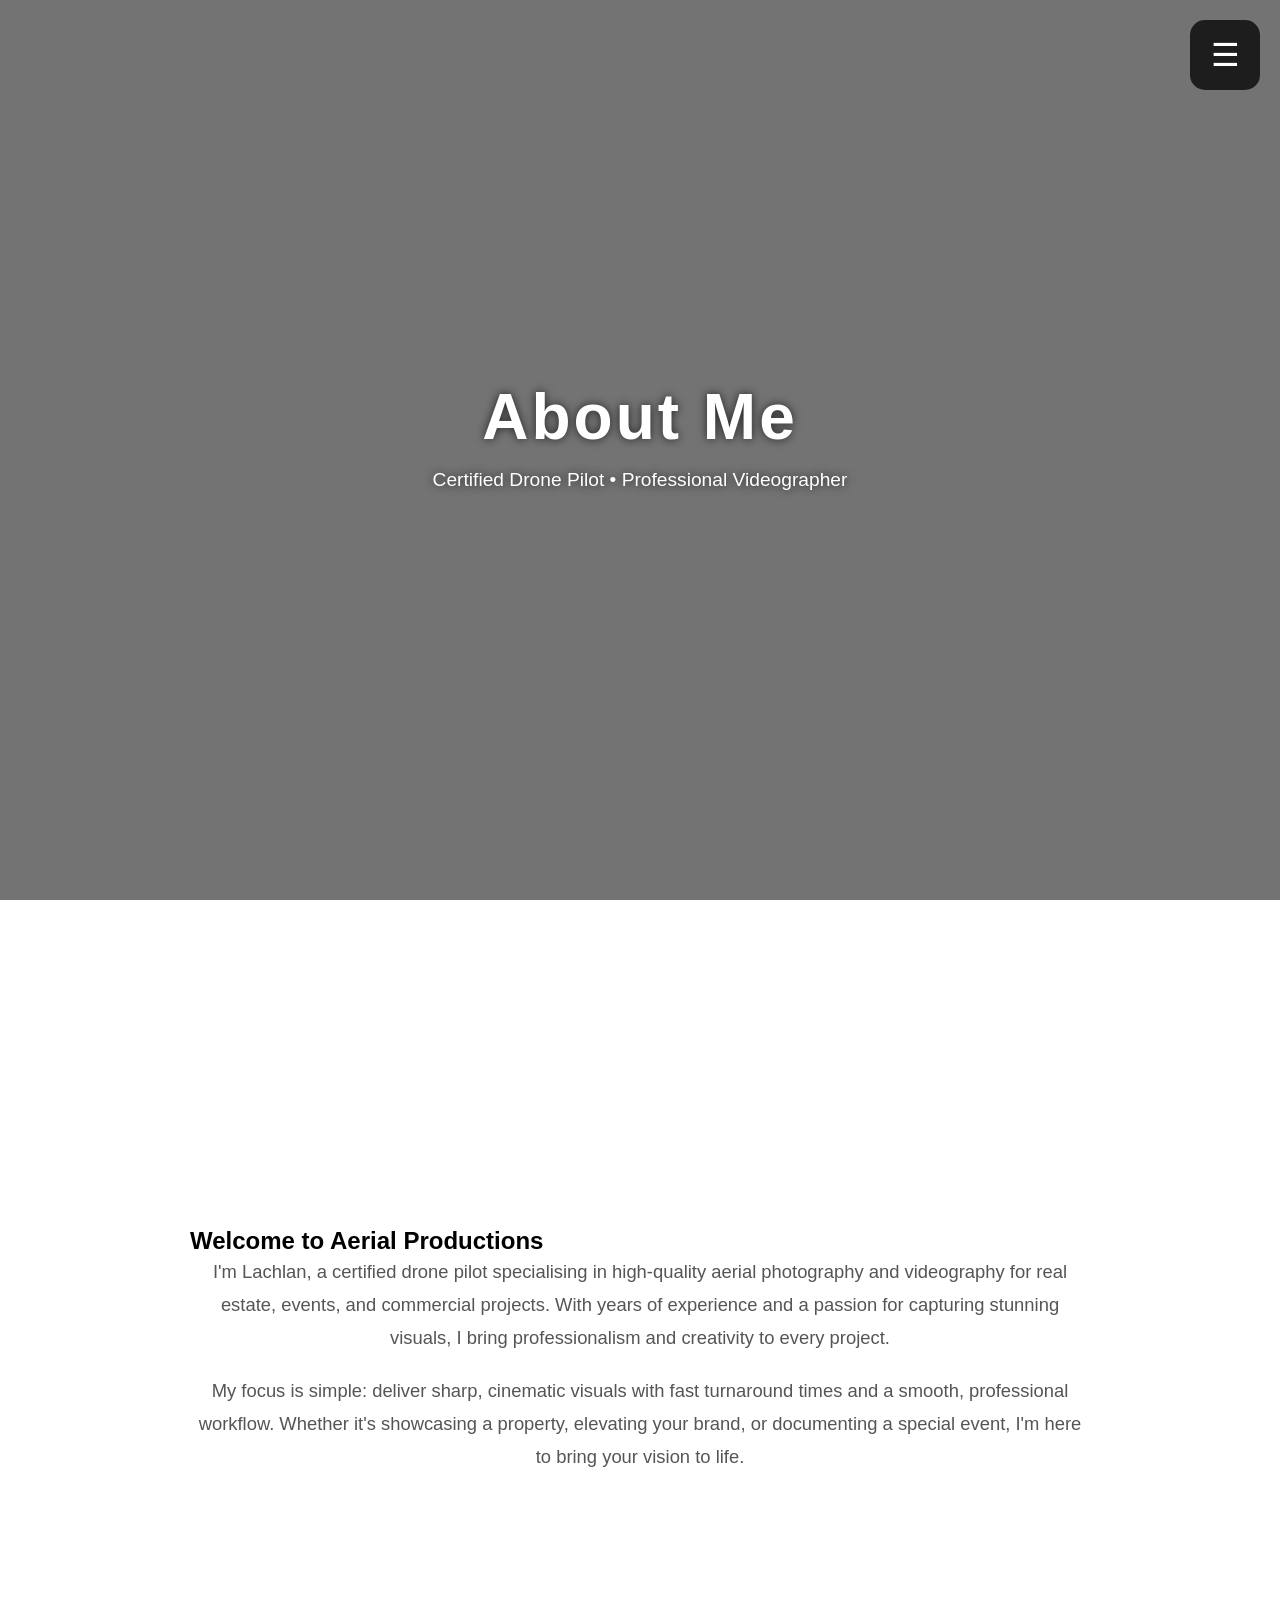
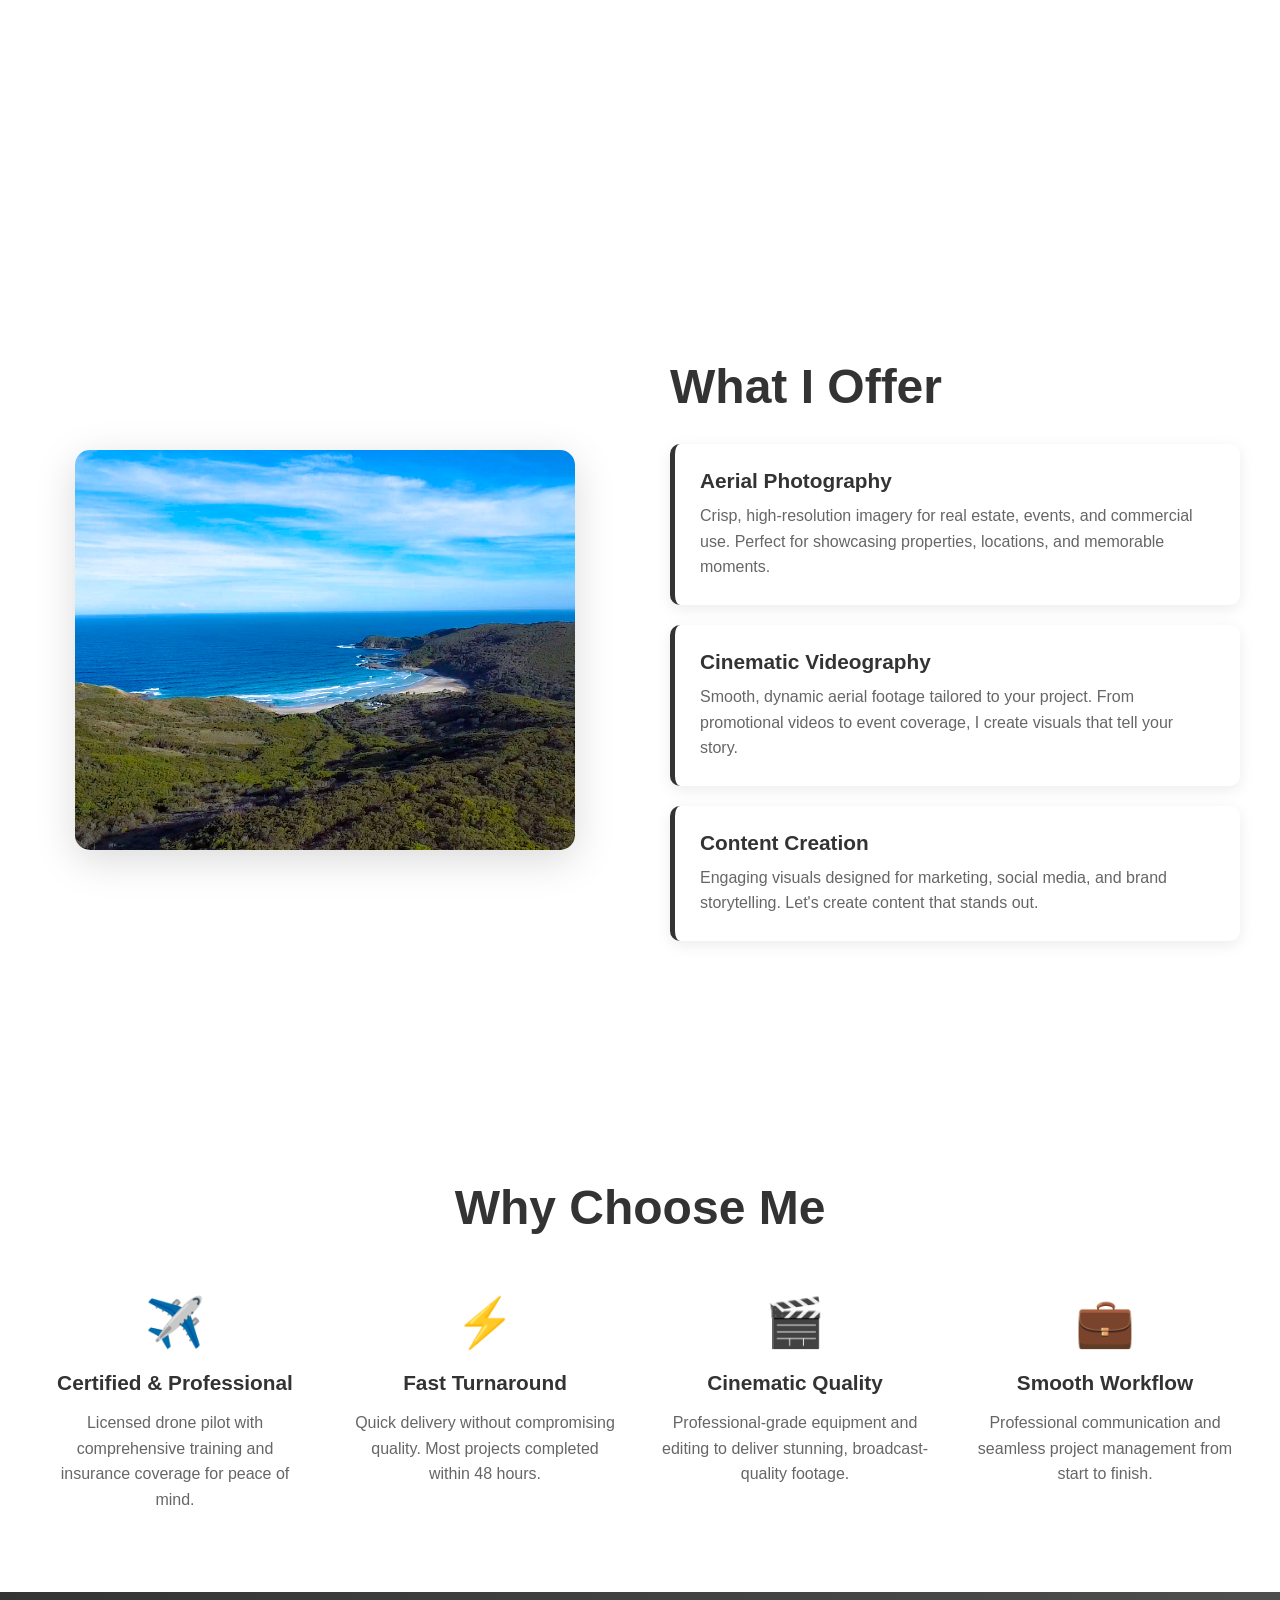
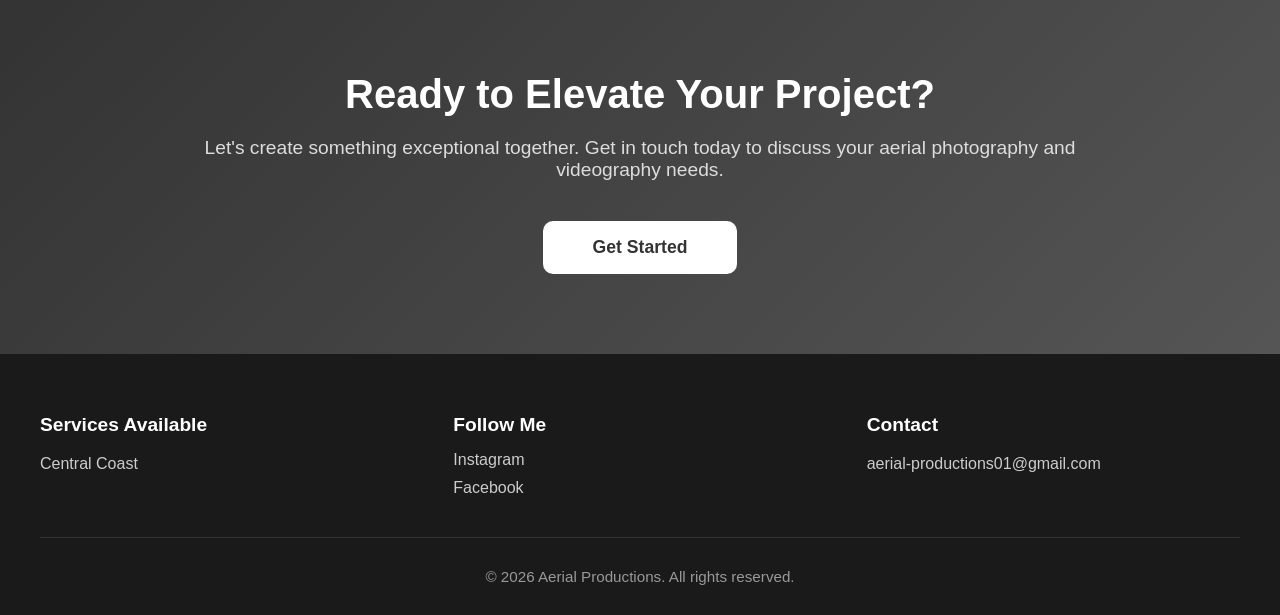
<file: about/index.html>
<!DOCTYPE html>
<html lang="en">
<head>
    <meta charset="UTF-8">
    <meta name="viewport" content="width=device-width, initial-scale=1.0">
    <title>About - Aerial Productions</title>
    <link rel="stylesheet" href="../css/style.css">
</head>
<body>

    <!-- HERO SECTION -->
    <div class="hero">
        <button class="menu-btn" onclick="openMenu()" aria-label="Open Menu">
            ☰
        </button>

        <h1>About Me</h1>
        <p>Certified Drone Pilot • Professional Videographer</p>
    </div>

    <!-- SIDEBAR -->
    <div id="sidebar" class="sidebar">
        <span class="close-btn" onclick="closeMenu()">×</span>
        <a href="/" onclick="closeMenu()">Home</a>
        <a href="/#about" onclick="closeMenu()">About Me</a>
        <a href="/portfolio/" onclick="closeMenu()">Portfolio</a>
        <a href="/#contact" onclick="closeMenu()">Contact</a>
    </div>

    <!-- ABOUT INTRO SECTION -->
    <section class="section about-intro-section">
        <div class="about-intro-container">
            <h2>Welcome to Aerial Productions</h2>
            <div class="about-intro-text">
                <p>
                    I'm Lachlan, a certified drone pilot specialising in high-quality aerial photography and videography for real estate, events, and commercial projects. With years of experience and a passion for capturing stunning visuals, I bring professionalism and creativity to every project.
                </p>
                <p>
                    My focus is simple: deliver sharp, cinematic visuals with fast turnaround times and a smooth, professional workflow. Whether it's showcasing a property, elevating your brand, or documenting a special event, I'm here to bring your vision to life.
                </p>
            </div>
        </div>
    </section>

    <!-- ABOUT SERVICES SECTION -->
    <section class="section about-services-section">
        <div class="services-container">
            <div class="services-image">
                <img src="../images/4.jpg" alt="Services" class="services-photo">
            </div>
            <div class="services-content">
                <h2>What I Offer</h2>
                <div class="services-list">
                    <div class="service-item">
                        <h3>Aerial Photography</h3>
                        <p>Crisp, high-resolution imagery for real estate, events, and commercial use. Perfect for showcasing properties, locations, and memorable moments.</p>
                    </div>
                    <div class="service-item">
                        <h3>Cinematic Videography</h3>
                        <p>Smooth, dynamic aerial footage tailored to your project. From promotional videos to event coverage, I create visuals that tell your story.</p>
                    </div>
                    <div class="service-item">
                        <h3>Content Creation</h3>
                        <p>Engaging visuals designed for marketing, social media, and brand storytelling. Let's create content that stands out.</p>
                    </div>
                </div>
            </div>
        </div>
    </section>

    <!-- WHY CHOOSE ME SECTION -->
    <section class="section why-us-section">
        <div class="why-us-container">
            <h2>Why Choose Me</h2>
            <div class="why-us-grid">
                <div class="why-us-item">
                    <div class="why-us-icon">✈️</div>
                    <h3>Certified & Professional</h3>
                    <p>Licensed drone pilot with comprehensive training and insurance coverage for peace of mind.</p>
                </div>
                <div class="why-us-item">
                    <div class="why-us-icon">⚡</div>
                    <h3>Fast Turnaround</h3>
                    <p>Quick delivery without compromising quality. Most projects completed within 48 hours.</p>
                </div>
                <div class="why-us-item">
                    <div class="why-us-icon">🎬</div>
                    <h3>Cinematic Quality</h3>
                    <p>Professional-grade equipment and editing to deliver stunning, broadcast-quality footage.</p>
                </div>
                <div class="why-us-item">
                    <div class="why-us-icon">💼</div>
                    <h3>Smooth Workflow</h3>
                    <p>Professional communication and seamless project management from start to finish.</p>
                </div>
            </div>
        </div>
    </section>

    <!-- CALL TO ACTION -->
    <section class="section cta-section">
        <div class="cta-container">
            <h2>Ready to Elevate Your Project?</h2>
            <p>Let's create something exceptional together. Get in touch today to discuss your aerial photography and videography needs.</p>
            <a href="/#contact" class="btn">Get Started</a>
        </div>
    </section>

    <!-- FOOTER -->
    <footer class="footer">
        <div class="footer-content">
            <div class="footer-section">
                <h4>Services Available</h4>
                <p>Central Coast</p>
            </div>
            <div class="footer-section">
                <h4>Follow Me</h4>
                <div class="social-links">
                    <a href="https://www.instagram.com/aerial.productions01/" target="_blank" rel="noopener noreferrer">Instagram</a>
                    <a href="https://www.facebook.com/profile.php?id=61590356492875" target="_blank" rel="noopener noreferrer">Facebook</a>
                </div>
            </div>
            <div class="footer-section">
                <h4>Contact</h4>
                <p><a href="mailto:aerial-productions01@gmail.com">aerial-productions01@gmail.com</a></p>
            </div>
        </div>
        <div class="footer-bottom">
            <p>&copy; 2026 Aerial Productions. All rights reserved.</p>
        </div>
    </footer>

    <script src="../js/menu.js"></script>

</body>
</html>
</file>
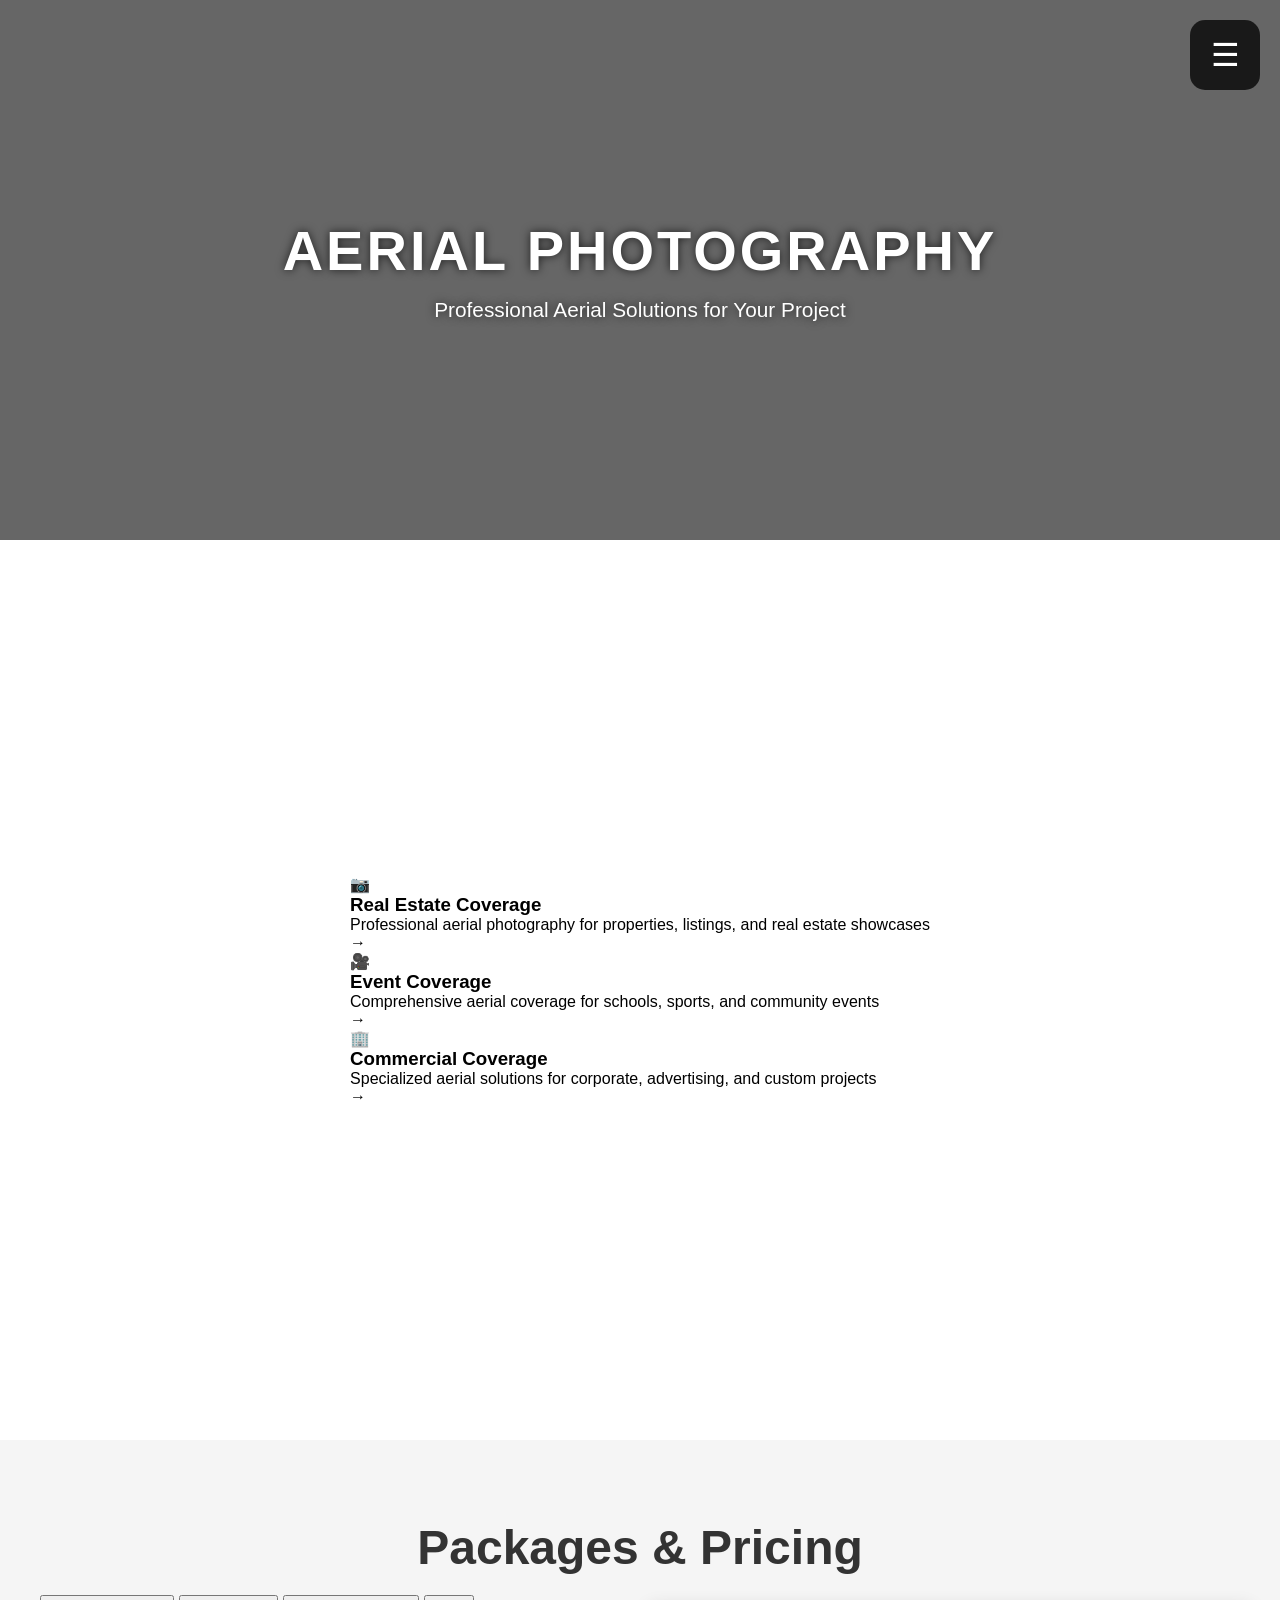
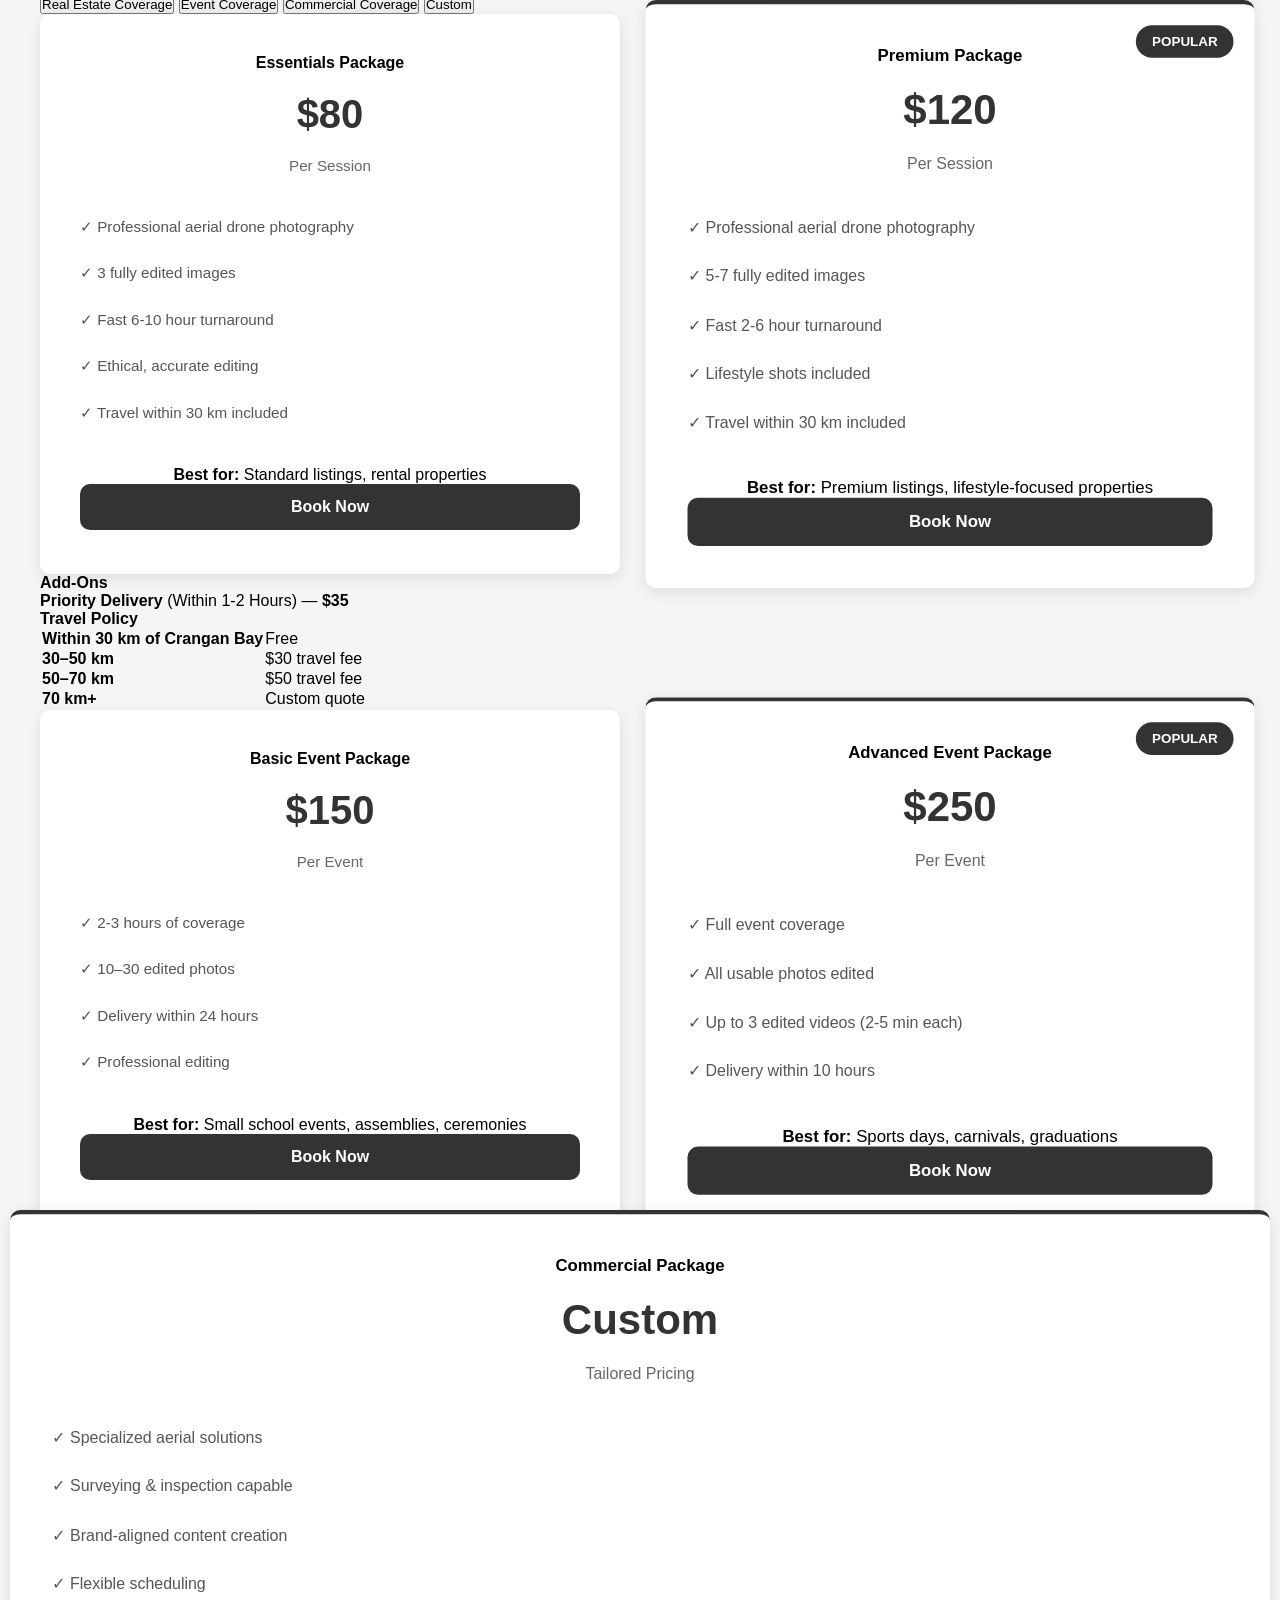
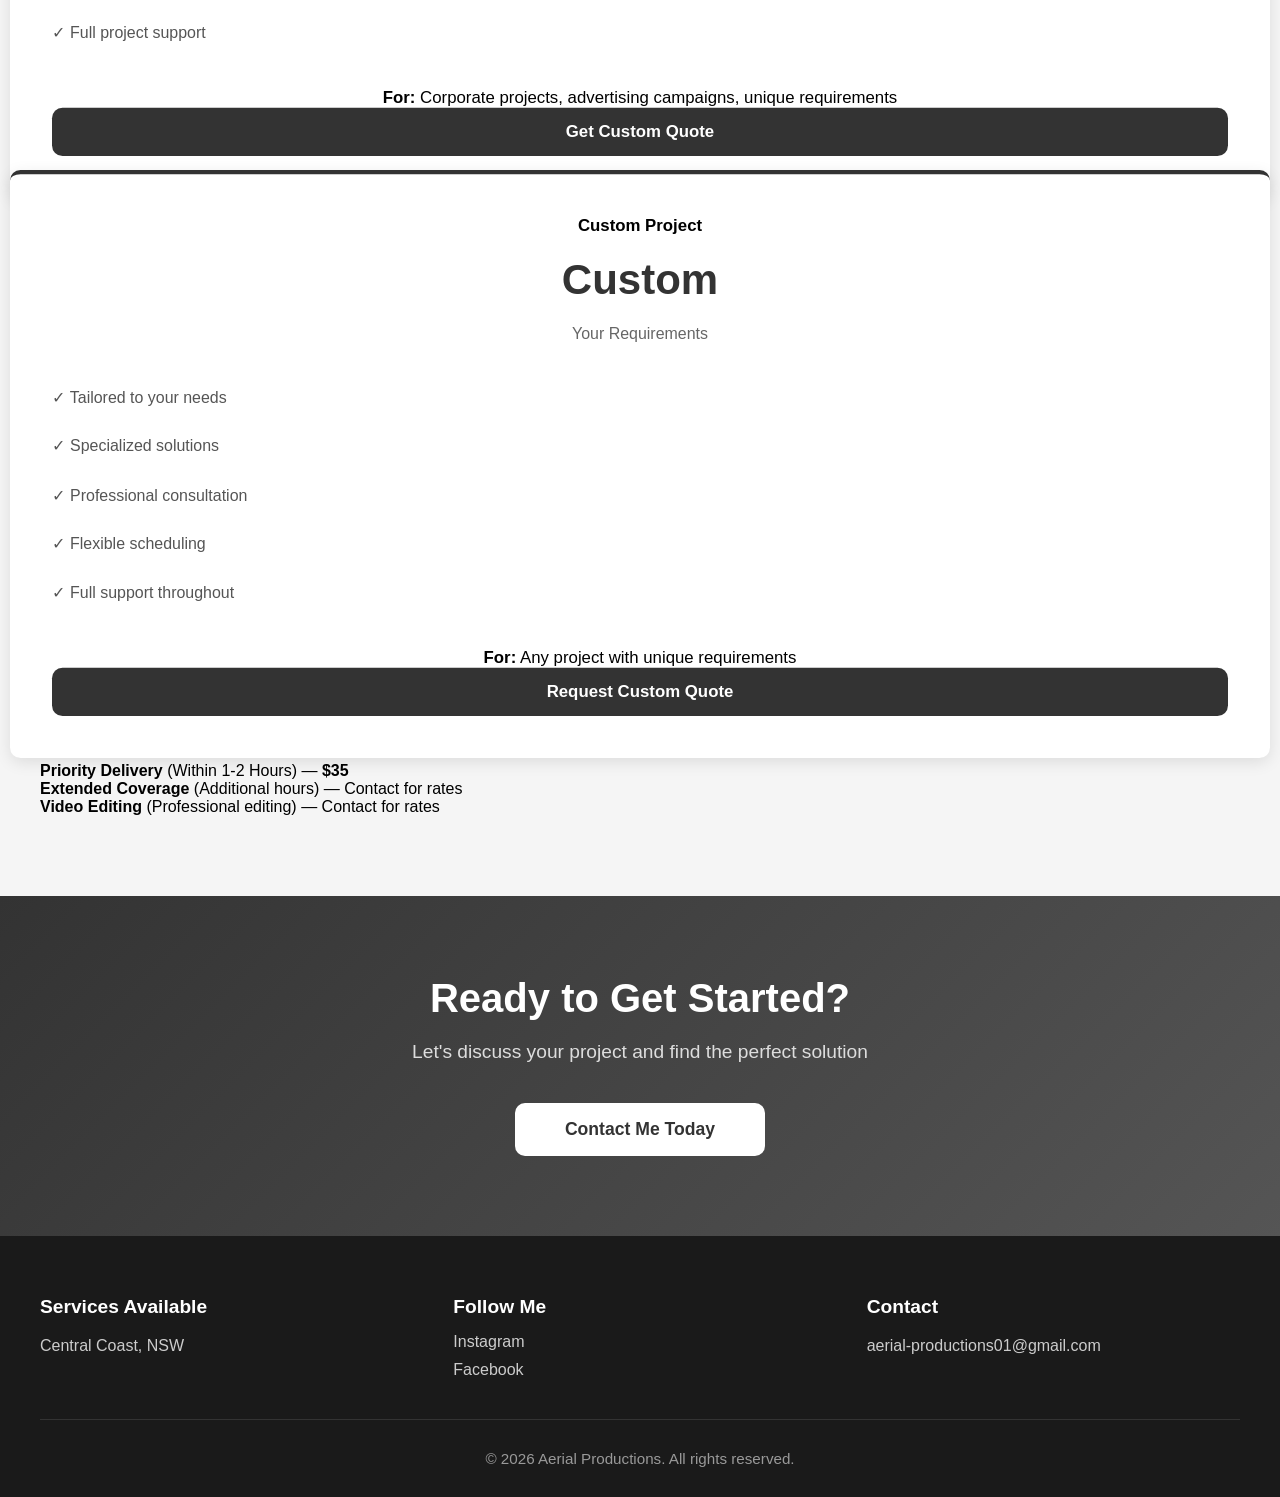
<file: services/index.html>
<!DOCTYPE html>
<html lang="en">
<head>
    <meta charset="UTF-8">
    <meta name="viewport" content="width=device-width, initial-scale=1.0">
    <title>Services - Aerial Productions</title>

    <link rel="stylesheet" href="../css/style.css">
</head>
<body>

    <!-- SIDEBAR -->
    <div id="sidebar" class="sidebar">

        <span class="close-btn" onclick="closeMenu()">
            ×
        </span>

        <a href="/" onclick="closeMenu()">Home</a>
        <a href="/#about" onclick="closeMenu()">About Me</a>
        <a href="/portfolio/" onclick="closeMenu()">Portfolio</a>
        <a href="/services/" onclick="closeMenu()">Services</a>
        <a href="/#contact" onclick="closeMenu()">Contact</a>

    </div>

    <!-- MENU BUTTON -->
    <button class="menu-btn hero-visible" onclick="openMenu()" aria-label="Open Menu">
        ☰
    </button>

    <!-- SERVICES HERO SECTION -->
    <div class="services-hero">
        <h1>AERIAL PHOTOGRAPHY</h1>
        <p>Professional Aerial Solutions for Your Project</p>
    </div>

    <!-- SERVICE CATEGORY BOXES SECTION -->
    <section class="section service-boxes-section">
        <div class="service-boxes-container">
            <div class="service-box" onclick="scrollToPricingTab('real-estate')">
                <div class="service-box-icon">📷</div>
                <h3>Real Estate Coverage</h3>
                <p>Professional aerial photography for properties, listings, and real estate showcases</p>
                <span class="service-box-arrow">→</span>
            </div>

            <div class="service-box" onclick="scrollToPricingTab('events')">
                <div class="service-box-icon">🎥</div>
                <h3>Event Coverage</h3>
                <p>Comprehensive aerial coverage for schools, sports, and community events</p>
                <span class="service-box-arrow">→</span>
            </div>

            <div class="service-box" onclick="scrollToPricingTab('commercial')">
                <div class="service-box-icon">🏢</div>
                <h3>Commercial Coverage</h3>
                <p>Specialized aerial solutions for corporate, advertising, and custom projects</p>
                <span class="service-box-arrow">→</span>
            </div>
        </div>
    </section>

    <!-- PRICING SECTION -->
    <section id="pricing-section" class="section pricing-section">
        <div class="pricing-container">
            <h2>Packages & Pricing</h2>

            <!-- PRICING TABS -->
            <div class="pricing-tabs-wrapper">
                <button class="pricing-tab active" data-pricing="real-estate" onclick="switchPricingTab('real-estate')">
                    Real Estate Coverage
                </button>
                <button class="pricing-tab" data-pricing="events" onclick="switchPricingTab('events')">
                    Event Coverage
                </button>
                <button class="pricing-tab" data-pricing="commercial" onclick="switchPricingTab('commercial')">
                    Commercial Coverage
                </button>
                <button class="pricing-tab" data-pricing="custom" onclick="switchPricingTab('custom')">
                    Custom
                </button>
            </div>

            <!-- REAL ESTATE PRICING -->
            <div id="real-estate-pricing" class="pricing-service-group active-pricing">
                <div class="pricing-grid">
                    
                    <!-- Essentials Package -->
                    <div class="pricing-card">
                        <h4>Essentials Package</h4>
                        <div class="pricing-price">$80</div>
                        <p class="pricing-duration">Per Session</p>
                        <ul class="pricing-features">
                            <li>✓ Professional aerial drone photography</li>
                            <li>✓ 3 fully edited images</li>
                            <li>✓ Fast 6-10 hour turnaround</li>
                            <li>✓ Ethical, accurate editing</li>
                            <li>✓ Travel within 30 km included</li>
                        </ul>
                        <p class="pricing-note"><strong>Best for:</strong> Standard listings, rental properties</p>
                        <a href="/#contact" class="btn">Book Now</a>
                    </div>

                    <!-- Premium Package -->
                    <div class="pricing-card featured">
                        <div class="pricing-badge">POPULAR</div>
                        <h4>Premium Package</h4>
                        <div class="pricing-price">$120</div>
                        <p class="pricing-duration">Per Session</p>
                        <ul class="pricing-features">
                            <li>✓ Professional aerial drone photography</li>
                            <li>✓ 5-7 fully edited images</li>
                            <li>✓ Fast 2-6 hour turnaround</li>
                            <li>✓ Lifestyle shots included</li>
                            <li>✓ Travel within 30 km included</li>
                        </ul>
                        <p class="pricing-note"><strong>Best for:</strong> Premium listings, lifestyle-focused properties</p>
                        <a href="/#contact" class="btn">Book Now</a>
                    </div>

                </div>

                <!-- ADD-ONS -->
                <div class="add-ons-section">
                    <h4>Add-Ons</h4>
                    <div class="add-ons-grid">
                        <div class="add-on-item">
                            <p><strong>Priority Delivery</strong> (Within 1-2 Hours) — <strong>$35</strong></p>
                        </div>
                    </div>
                </div>

                <!-- TRAVEL POLICY -->
                <div class="travel-policy-section">
                    <h4>Travel Policy</h4>
                    <table class="travel-table">
                        <tr>
                            <td><strong>Within 30 km of Crangan Bay</strong></td>
                            <td>Free</td>
                        </tr>
                        <tr>
                            <td><strong>30–50 km</strong></td>
                            <td>$30 travel fee</td>
                        </tr>
                        <tr>
                            <td><strong>50–70 km</strong></td>
                            <td>$50 travel fee</td>
                        </tr>
                        <tr>
                            <td><strong>70 km+</strong></td>
                            <td>Custom quote</td>
                        </tr>
                    </table>
                </div>
            </div>

            <!-- EVENT PHOTOGRAPHY PRICING -->
            <div id="events-pricing" class="pricing-service-group">
                <div class="pricing-grid">
                    
                    <!-- Basic Event Package -->
                    <div class="pricing-card">
                        <h4>Basic Event Package</h4>
                        <div class="pricing-price">$150</div>
                        <p class="pricing-duration">Per Event</p>
                        <ul class="pricing-features">
                            <li>✓ 2-3 hours of coverage</li>
                            <li>✓ 10–30 edited photos</li>
                            <li>✓ Delivery within 24 hours</li>
                            <li>✓ Professional editing</li>
                        </ul>
                        <p class="pricing-note"><strong>Best for:</strong> Small school events, assemblies, ceremonies</p>
                        <a href="/#contact" class="btn">Book Now</a>
                    </div>

                    <!-- Advanced Event Package -->
                    <div class="pricing-card featured">
                        <div class="pricing-badge">POPULAR</div>
                        <h4>Advanced Event Package</h4>
                        <div class="pricing-price">$250</div>
                        <p class="pricing-duration">Per Event</p>
                        <ul class="pricing-features">
                            <li>✓ Full event coverage</li>
                            <li>✓ All usable photos edited</li>
                            <li>✓ Up to 3 edited videos (2-5 min each)</li>
                            <li>✓ Delivery within 10 hours</li>
                        </ul>
                        <p class="pricing-note"><strong>Best for:</strong> Sports days, carnivals, graduations</p>
                        <a href="/#contact" class="btn">Book Now</a>
                    </div>

                </div>
            </div>

            <!-- COMMERCIAL PRICING -->
            <div id="commercial-pricing" class="pricing-service-group">
                <div class="pricing-grid">
                    
                    <div class="pricing-card featured">
                        <h4>Commercial Package</h4>
                        <div class="pricing-price">Custom</div>
                        <p class="pricing-duration">Tailored Pricing</p>
                        <ul class="pricing-features">
                            <li>✓ Specialized aerial solutions</li>
                            <li>✓ Surveying & inspection capable</li>
                            <li>✓ Brand-aligned content creation</li>
                            <li>✓ Flexible scheduling</li>
                            <li>✓ Full project support</li>
                        </ul>
                        <p class="pricing-note"><strong>For:</strong> Corporate projects, advertising campaigns, unique requirements</p>
                        <a href="/#contact" class="btn">Get Custom Quote</a>
                    </div>

                </div>
            </div>

            <!-- CUSTOM PRICING -->
            <div id="custom-pricing" class="pricing-service-group">
                <div class="pricing-grid">
                    
                    <div class="pricing-card featured">
                        <h4>Custom Project</h4>
                        <div class="pricing-price">Custom</div>
                        <p class="pricing-duration">Your Requirements</p>
                        <ul class="pricing-features">
                            <li>✓ Tailored to your needs</li>
                            <li>✓ Specialized solutions</li>
                            <li>✓ Professional consultation</li>
                            <li>✓ Flexible scheduling</li>
                            <li>✓ Full support throughout</li>
                        </ul>
                        <p class="pricing-note"><strong>For:</strong> Any project with unique requirements</p>
                        <a href="/#contact" class="btn">Request Custom Quote</a>
                    </div>

                </div>

                <!-- ADD-ONS FOR CUSTOM -->
                <div class="add-ons-section">
                    <h4>Add-Ons & Extras</h4>
                    <div class="add-ons-grid">
                        <div class="add-on-item">
                            <p><strong>Priority Delivery</strong> (Within 1-2 Hours) — <strong>$35</strong></p>
                        </div>
                        <div class="add-on-item">
                            <p><strong>Extended Coverage</strong> (Additional hours) — Contact for rates</p>
                        </div>
                        <div class="add-on-item">
                            <p><strong>Video Editing</strong> (Professional editing) — Contact for rates</p>
                        </div>
                    </div>
                </div>
            </div>

        </div>
    </section>

    <!-- CTA SECTION -->
    <section class="section cta-section">
        <div class="cta-container">
            <h2>Ready to Get Started?</h2>
            <p>Let's discuss your project and find the perfect solution</p>
            <a href="/#contact" class="btn">Contact Me Today</a>
        </div>
    </section>

    <!-- FOOTER -->
    <footer class="footer">
        <div class="footer-content">
            <div class="footer-section">
                <h4>Services Available</h4>
                <p>Central Coast, NSW</p>
            </div>
            <div class="footer-section">
                <h4>Follow Me</h4>
                <div class="social-links">
                    <a href="https://www.instagram.com/aerial.productions01/" target="_blank" rel="noopener noreferrer">Instagram</a>
                    <a href="https://www.facebook.com/profile.php?id=61590356492875" target="_blank" rel="noopener noreferrer">Facebook</a>
                </div>
            </div>
            <div class="footer-section">
                <h4>Contact</h4>
                <p><a href="mailto:aerial-productions01@gmail.com">aerial-productions01@gmail.com</a></p>
            </div>
        </div>
        <div class="footer-bottom">
            <p>&copy; 2026 Aerial Productions. All rights reserved.</p>
        </div>
    </footer>

    <script src="../js/menu.js"></script>
    <script src="../js/services.js"></script>

</body>
</html>
</file>
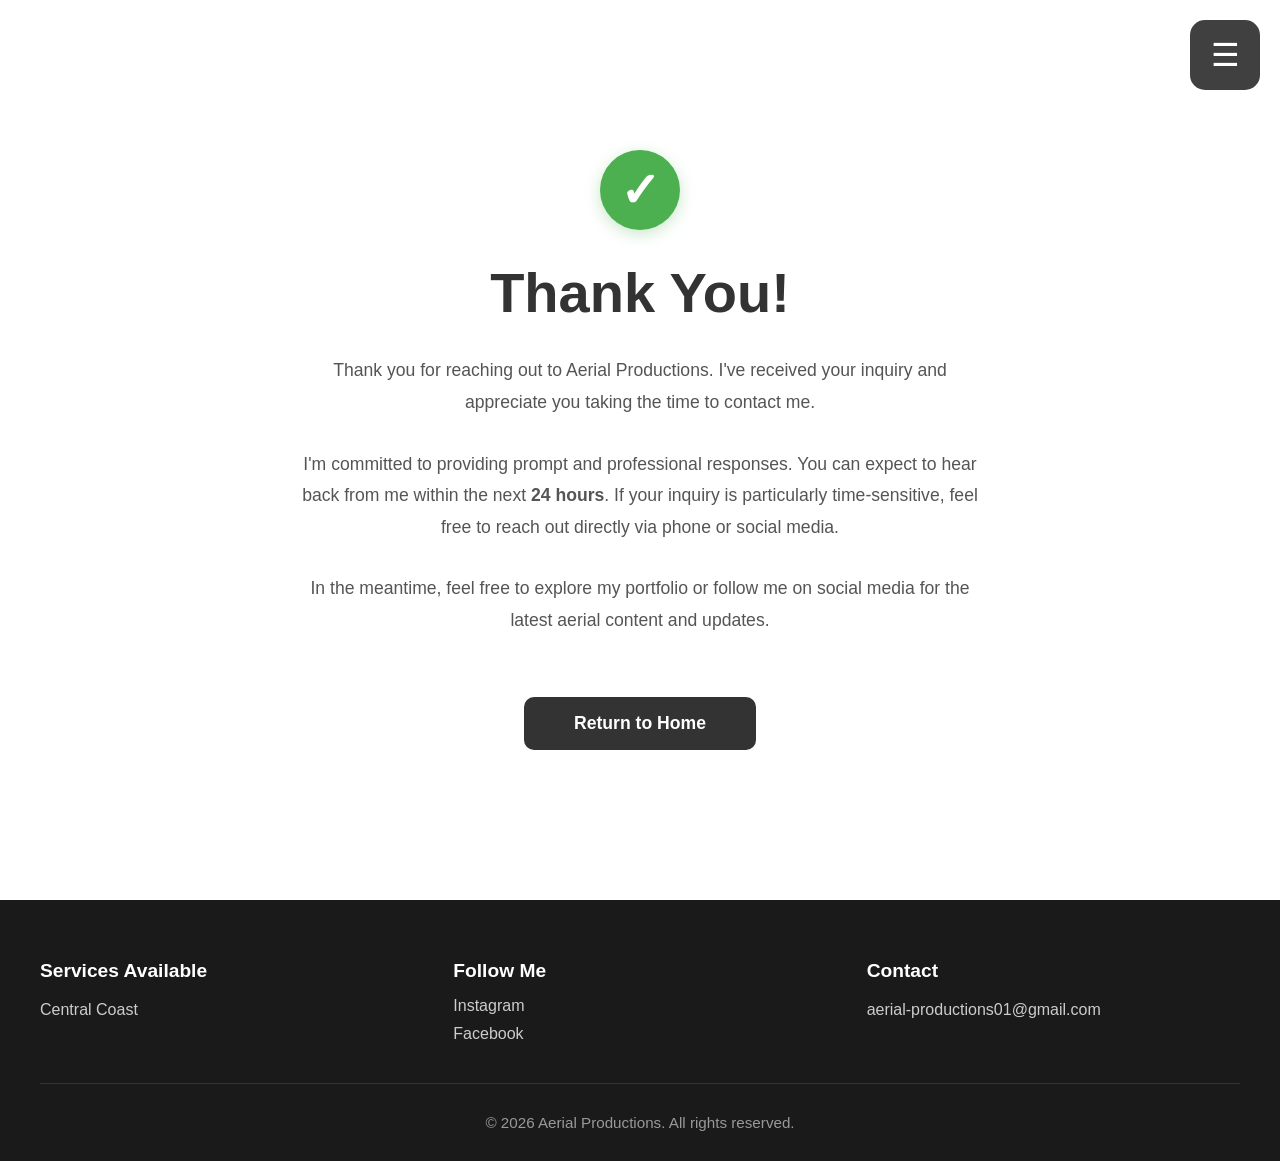
<file: thank-you/index.html>
<!DOCTYPE html>
<html lang="en">
<head>
    <meta charset="UTF-8">
    <meta name="viewport" content="width=device-width, initial-scale=1.0">
    <title>Thank You - Aerial Productions</title>

    <link rel="stylesheet" href="../css/style.css">
</head>
<body>

    <!-- SIDEBAR -->
    <div id="sidebar" class="sidebar">

        <span class="close-btn" onclick="closeMenu()">
            ×
        </span>

        <a href="/" onclick="closeMenu()">Home</a>
        <a href="/#about" onclick="closeMenu()">About Me</a>
        <a href="/portfolio/" onclick="closeMenu()">Portfolio</a>
        <a href="/services/" onclick="closeMenu()">Services</a>
        <a href="/#contact" onclick="closeMenu()">Contact</a>

    </div>

    <!-- MENU BUTTON -->
    <button class="menu-btn" onclick="openMenu()" aria-label="Open Menu">
        ☰
    </button>

    <!-- THANK YOU SECTION -->
    <section class="section thank-you-section">
        <div class="thank-you-container">
            <div class="thank-you-content">
                <div class="success-icon">✓</div>
                <h1>Thank You!</h1>
                <p class="thank-you-message">
                    Thank you for reaching out to Aerial Productions. I've received your inquiry and appreciate you taking the time to contact me.
                </p>
                <p class="thank-you-message">
                    I'm committed to providing prompt and professional responses. You can expect to hear back from me within the next <strong>24 hours</strong>. If your inquiry is particularly time-sensitive, feel free to reach out directly via phone or social media.
                </p>
                <p class="thank-you-message">
                    In the meantime, feel free to explore my portfolio or follow me on social media for the latest aerial content and updates.
                </p>
                <a href="/" class="btn btn-return">Return to Home</a>
            </div>
        </div>
    </section>

    <!-- FOOTER -->
    <footer class="footer">
        <div class="footer-content">
            <div class="footer-section">
                <h4>Services Available</h4>
                <p>Central Coast</p>
            </div>
            <div class="footer-section">
                <h4>Follow Me</h4>
                <div class="social-links">
                    <a href="https://www.instagram.com/aerial.productions01/" target="_blank" rel="noopener noreferrer">Instagram</a>
                    <a href="https://www.facebook.com/profile.php?id=61590356492875" target="_blank" rel="noopener noreferrer">Facebook</a>
                </div>
            </div>
            <div class="footer-section">
                <h4>Contact</h4>
                <p><a href="mailto:aerial-productions01@gmail.com">aerial-productions01@gmail.com</a></p>
            </div>
        </div>
        <div class="footer-bottom">
            <p>&copy; 2026 Aerial Productions. All rights reserved.</p>
        </div>
    </footer>

    <script src="../js/menu.js"></script>

</body>
</html>
</file>
<file: css/style.css>
*{
    margin:0;
    padding:0;
    box-sizing:border-box;
}

html,
body{
    width:100%;
    font-family:'Segoe UI', Tahoma, Geneva, Verdana, sans-serif;
    cursor:auto;
}

a,
button,
.menu-btn,
.sidebar a,
.close-btn{
    cursor:pointer;
}

/* HERO SECTION */

.hero{
    position:relative;

    height:100vh;

    background:
    linear-gradient(
        rgba(0,0,0,0.55),
        rgba(0,0,0,0.55)
    ),
    url("../images/hero-bg.jpg");

    background-size:cover;
    background-position:center;
    background-repeat:no-repeat;

    display:flex;
    flex-direction:column;
    justify-content:center;
    align-items:center;

    text-align:center;
    color:white;

    padding:20px;
}

.logo{
    width:500px;
    max-width:90vw;
    margin-bottom:40px;
    opacity:0.9;
    filter:drop-shadow(0 0 30px rgba(0,0,0,0.6));
    transition:all 0.3s ease;
}

.logo:hover{
    opacity:1;
    transform:scale(1.05);
}

.hero h1{
    font-size:4rem;
    letter-spacing:3px;
    margin-bottom:15px;

    text-shadow:
        0 0 10px rgba(0,0,0,0.7);
}

.hero p{
    font-size:1.2rem;
    margin-bottom:30px;

    text-shadow:
        0 0 10px rgba(0,0,0,0.7);
}

/* PORTFOLIO/SERVICES HERO */

.portfolio-hero,
.services-hero{
    height:60vh;
    background:
    linear-gradient(
        rgba(0,0,0,0.6),
        rgba(0,0,0,0.6)
    ),
    url("../images/hero-bg.jpg");
    background-size:cover;
    background-position:center;
    background-repeat:no-repeat;
    display:flex;
    flex-direction:column;
    justify-content:center;
    align-items:center;
    text-align:center;
    color:white;
    padding:40px 20px;
}

.portfolio-hero h1,
.services-hero h1{
    font-size:3.5rem;
    letter-spacing:3px;
    margin-bottom:15px;
    text-shadow:0 0 10px rgba(0,0,0,0.7);
}

.portfolio-hero p,
.services-hero p{
    font-size:1.3rem;
    text-shadow:0 0 10px rgba(0,0,0,0.7);
    margin-bottom:0;
}

.portfolio-hero-button{
    margin-top:40px;
}

/* BUTTON */

.btn{
    display:inline-block;

    padding:14px 30px;

    background:white;
    color:black;

    text-decoration:none;

    border-radius:10px;

    font-weight:bold;

    transition:0.3s ease;

    border:none;

    font-size:1rem;
    cursor:pointer;
}

.btn:hover{
    transform:translateY(-2px);
    background:#f2f2f2;
}

.btn-submit{
    background:#333;
    color:white;
    padding:16px 50px;
    font-size:1.1rem;
    margin-top:20px;
}

.btn-submit:hover{
    background:#555;
    transform:translateY(-2px);
}

.btn-submit:disabled{
    background:#999;
    cursor:not-allowed;
    transform:none;
}

.btn-return{
    background:#333;
    color:white;
    padding:16px 50px;
    font-size:1.1rem;
    margin-top:30px;
}

.btn-return:hover{
    background:#555;
    transform:translateY(-2px);
}

/* SECTIONS */

.section{
    min-height:100vh;
    padding:100px 40px;
    display:flex;
    align-items:center;
    justify-content:center;
}

/* ABOUT COMBINED SECTION */

.about-combined-section{
    background:#f5f5f5;
    min-height:100vh;
    padding:60px 40px;
    display:flex;
    align-items:center;
    justify-content:center;
}

.about-combined-container{
    max-width:1400px;
    width:100%;
    display:flex;
    flex-direction:column;
    gap:50px;
    height:100%;
    justify-content:center;
}

.about-combined-top{
    flex:0 0 auto;
}

.about-combined-top h2{
    font-size:3.5rem;
    margin-bottom:30px;
    color:#333;
    font-weight:600;
    text-align:center;
}

.about-intro-text{
    max-width:900px;
    margin:0 auto;
}

.about-intro-text p{
    font-size:1.15rem;
    line-height:1.8;
    margin-bottom:20px;
    color:#555;
    text-align:center;
}

.about-intro-text p:last-child{
    margin-bottom:0;
}

.about-combined-bottom{
    flex:0 0 auto;
}

.services-container{
    max-width:1400px;
    width:100%;
    display:grid;
    grid-template-columns:1fr 1fr;
    gap:60px;
    align-items:center;
}

.services-image{
    display:flex;
    justify-content:center;
}

.services-photo{
    width:100%;
    max-width:500px;
    height:400px;
    border-radius:15px;
    box-shadow:0 10px 40px rgba(0,0,0,0.15);
    object-fit:cover;
}

.services-content h2{
    font-size:3rem;
    margin-bottom:30px;
    color:#333;
    font-weight:600;
}

.services-list{
    display:flex;
    flex-direction:column;
    gap:20px;
}

.service-item{
    background:white;
    padding:25px;
    border-radius:10px;
    box-shadow:0 4px 15px rgba(0,0,0,0.08);
    border-left:5px solid #333;
    transition:0.3s ease;
}

.service-item:hover{
    transform:translateX(10px);
    box-shadow:0 6px 20px rgba(0,0,0,0.12);
}

.service-item h3{
    font-size:1.3rem;
    margin-bottom:10px;
    color:#333;
    font-weight:600;
}

.service-item p{
    font-size:1rem;
    line-height:1.6;
    color:#666;
    margin:0;
}

/* PORTFOLIO PAGE STYLES */

.portfolio-section{
    background:white;
    min-height:auto;
    padding:80px 40px;
}

.portfolio-container{
    max-width:1400px;
    width:100%;
}

.portfolio-container h2{
    font-size:3rem;
    margin-bottom:60px;
    color:#333;
    text-align:center;
    font-weight:600;
}

.portfolio-grid{
    display:grid;
    grid-template-columns:repeat(auto-fit, minmax(350px, 1fr));
    gap:40px;
}

.portfolio-item{
    background:white;
    border-radius:10px;
    overflow:hidden;
    box-shadow:0 4px 15px rgba(0,0,0,0.1);
    transition:0.3s ease;
    cursor:pointer;
}

.portfolio-item:hover{
    transform:translateY(-10px);
    box-shadow:0 8px 25px rgba(0,0,0,0.15);
}

.portfolio-image{
    position:relative;
    height:250px;
    overflow:hidden;
}

.portfolio-image img{
    width:100%;
    height:100%;
    object-fit:cover;
    transition:0.3s ease;
}

.portfolio-item:hover .portfolio-image img{
    transform:scale(1.05);
}

.portfolio-overlay{
    position:absolute;
    top:0;
    left:0;
    right:0;
    bottom:0;
    background:rgba(0,0,0,0.7);
    display:flex;
    align-items:center;
    justify-content:center;
    opacity:0;
    transition:0.3s ease;
}

.portfolio-item:hover .portfolio-overlay{
    opacity:1;
}

.portfolio-overlay h3{
    color:white;
    font-size:1.5rem;
    text-align:center;
}

.portfolio-info{
    padding:25px;
}

.portfolio-info h3{
    font-size:1.3rem;
    margin-bottom:10px;
    color:#333;
    font-weight:600;
}

.portfolio-info p{
    font-size:1rem;
    color:#666;
    line-height:1.6;
}

/* GALLERY MODAL */

.gallery-modal{
    display:none;
    position:fixed;
    top:0;
    left:0;
    right:0;
    bottom:0;
    background:rgba(0,0,0,0.95);
    z-index:2000;
    align-items:center;
    justify-content:center;
}

.gallery-modal.open{
    display:flex;
}

.gallery-modal-content{
    position:relative;
    width:90%;
    max-width:900px;
    max-height:90vh;
    display:flex;
    flex-direction:column;
    gap:30px;
    animation:slideUp 0.5s ease-out;
}

@keyframes slideUp {
    from {
        transform:translateY(100vh);
        opacity:0;
    }
    to {
        transform:translateY(0);
        opacity:1;
    }
}

.gallery-close{
    position:absolute;
    top:-40px;
    right:0;
    color:white;
    font-size:2.5rem;
    font-weight:bold;
    cursor:pointer;
    transition:0.3s ease;
    z-index:2001;
}

.gallery-close:hover{
    transform:scale(1.2);
}

.gallery-container{
    display:flex;
    align-items:center;
    justify-content:center;
    gap:20px;
}

.gallery-image-wrapper{
    position:relative;
    flex:1;
    max-height:60vh;
    display:flex;
    align-items:center;
    justify-content:center;
}

.gallery-image-wrapper img{
    max-width:100%;
    max-height:60vh;
    object-fit:contain;
    border-radius:10px;
}

.gallery-counter{
    position:absolute;
    bottom:10px;
    right:10px;
    background:rgba(0,0,0,0.7);
    color:white;
    padding:8px 15px;
    border-radius:5px;
    font-size:0.9rem;
}

.gallery-nav{
    background:white;
    border:none;
    width:50px;
    height:50px;
    border-radius:50%;
    font-size:1.5rem;
    cursor:pointer;
    display:flex;
    align-items:center;
    justify-content:center;
    transition:0.3s ease;
    color:#333;
    font-weight:bold;
}

.gallery-nav:hover{
    background:#ddd;
    transform:scale(1.1);
}

.gallery-prev,
.gallery-next{
    flex-shrink:0;
}

.gallery-thumbnails{
    display:flex;
    gap:10px;
    justify-content:center;
    flex-wrap:wrap;
}

.gallery-thumbnail{
    width:80px;
    height:80px;
    object-fit:cover;
    cursor:pointer;
    border:3px solid transparent;
    border-radius:8px;
    transition:0.3s ease;
    opacity:0.7;
}

.gallery-thumbnail:hover{
    opacity:1;
    transform:scale(1.05);
}

.gallery-thumbnail.active{
    border-color:white;
    opacity:1;
}

/* SERVICES PAGE STYLES */

.services-offerings-section{
    background:white;
    min-height:auto;
    padding:80px 40px;
}

.services-offerings-container{
    max-width:1400px;
    width:100%;
}

.services-offerings-container h2{
    font-size:3rem;
    margin-bottom:60px;
    color:#333;
    text-align:center;
    font-weight:600;
}

.services-grid{
    display:grid;
    grid-template-columns:repeat(auto-fit, minmax(320px, 1fr));
    gap:40px;
}

.service-card{
    background:white;
    padding:40px;
    border-radius:10px;
    box-shadow:0 4px 15px rgba(0,0,0,0.1);
    border-top:4px solid #333;
    transition:0.3s ease;
    text-align:center;
}

.service-card:hover{
    transform:translateY(-10px);
    box-shadow:0 8px 25px rgba(0,0,0,0.15);
}

.service-icon{
    font-size:3rem;
    margin-bottom:20px;
}

.service-card h3{
    font-size:1.5rem;
    margin-bottom:15px;
    color:#333;
    font-weight:600;
}

.service-card p{
    font-size:1rem;
    color:#666;
    line-height:1.6;
    margin-bottom:25px;
}

.service-features{
    list-style:none;
    text-align:left;
    font-size:0.95rem;
    color:#555;
    line-height:2;
}

.service-features li{
    padding-left:20px;
    position:relative;
}

.service-features li:before{
    content:"✓";
    position:absolute;
    left:0;
    color:#4caf50;
    font-weight:bold;
}

/* PRICING SECTION */

.pricing-section{
    background:#f5f5f5;
    min-height:auto;
    padding:80px 40px;
}

.pricing-container{
    max-width:1200px;
    width:100%;
}

.pricing-container h2{
    font-size:3rem;
    margin-bottom:20px;
    color:#333;
    text-align:center;
    font-weight:600;
}

.pricing-intro{
    text-align:center;
    font-size:1.1rem;
    color:#666;
    margin-bottom:60px;
}

.pricing-grid{
    display:grid;
    grid-template-columns:repeat(auto-fit, minmax(300px, 1fr));
    gap:40px;
}

.pricing-card{
    background:white;
    padding:40px;
    border-radius:10px;
    box-shadow:0 4px 15px rgba(0,0,0,0.1);
    text-align:center;
    position:relative;
    transition:0.3s ease;
}

.pricing-card:hover{
    transform:translateY(-10px);
    box-shadow:0 8px 25px rgba(0,0,0,0.15);
}

.pricing-card.featured{
    border-top:4px solid #333;
    transform:scale(1.05);
}

.pricing-card.featured:hover{
    transform:scale(1.05) translateY(-10px);
}

.pricing-badge{
    position:absolute;
    top:20px;
    right:20px;
    background:#333;
    color:white;
    padding:8px 15px;
    border-radius:20px;
    font-size:0.8rem;
    font-weight:bold;
}

.pricing-card h3{
    font-size:1.5rem;
    margin-bottom:15px;
    color:#333;
    font-weight:600;
}

.pricing-price{
    font-size:2.5rem;
    color:#333;
    font-weight:bold;
    margin:20px 0;
}

.pricing-duration{
    color:#666;
    font-size:0.95rem;
    margin-bottom:30px;
}

.pricing-features{
    list-style:none;
    text-align:left;
    font-size:0.95rem;
    color:#555;
    margin-bottom:30px;
    line-height:2;
}

.pricing-features li{
    padding:8px 0;
}

.pricing-card .btn{
    background:#333;
    color:white;
    width:100%;
}

.pricing-card .btn:hover{
    background:#555;
}

/* WHY US SECTION */

.why-us-section{
    background:white;
    min-height:auto;
    padding:80px 40px;
}

.why-us-container{
    max-width:1200px;
    width:100%;
}

.why-us-container h2{
    font-size:3rem;
    margin-bottom:60px;
    color:#333;
    text-align:center;
    font-weight:600;
}

.why-us-grid{
    display:grid;
    grid-template-columns:repeat(auto-fit, minmax(250px, 1fr));
    gap:40px;
}

.why-us-item{
    text-align:center;
}

.why-us-icon{
    font-size:3rem;
    margin-bottom:20px;
}

.why-us-item h3{
    font-size:1.3rem;
    margin-bottom:15px;
    color:#333;
    font-weight:600;
}

.why-us-item p{
    font-size:1rem;
    color:#666;
    line-height:1.6;
}

/* CTA SECTION */

.cta-section{
    background:linear-gradient(135deg, #333 0%, #555 100%);
    min-height:auto;
    padding:80px 40px;
    color:white;
}

.cta-container{
    max-width:900px;
    width:100%;
    text-align:center;
}

.cta-section h2{
    font-size:2.5rem;
    margin-bottom:20px;
    color:white;
    font-weight:600;
}

.cta-section p{
    font-size:1.2rem;
    margin-bottom:40px;
    color:#ddd;
}

.cta-section .btn{
    background:white;
    color:#333;
    font-size:1.1rem;
    padding:16px 50px;
}

.cta-section .btn:hover{
    background:#f2f2f2;
}

/* NEXT STEPS SECTION */

.next-steps-section{
    background:#f5f5f5;
    min-height:auto;
    padding:80px 40px;
}

.next-steps-container{
    max-width:1200px;
    width:100%;
}

.next-steps-container h2{
    font-size:2.5rem;
    margin-bottom:60px;
    color:#333;
    text-align:center;
    font-weight:600;
}

.steps-grid{
    display:grid;
    grid-template-columns:repeat(auto-fit, minmax(250px, 1fr));
    gap:40px;
}

.step-item{
    text-align:center;
}

.step-number{
    width:60px;
    height:60px;
    background:#333;
    color:white;
    border-radius:50%;
    display:flex;
    align-items:center;
    justify-content:center;
    font-size:1.8rem;
    font-weight:bold;
    margin:0 auto 20px;
}

.step-item h3{
    font-size:1.3rem;
    margin-bottom:15px;
    color:#333;
    font-weight:600;
}

.step-item p{
    font-size:1rem;
    color:#666;
    line-height:1.6;
}

/* SOCIAL SECTION */

.social-section{
    background:white;
    min-height:auto;
    padding:80px 40px;
}

.social-container{
    max-width:900px;
    width:100%;
    text-align:center;
}

.social-container h2{
    font-size:2.5rem;
    margin-bottom:15px;
    color:#333;
    font-weight:600;
}

.social-container p{
    font-size:1.1rem;
    color:#666;
    margin-bottom:40px;
}

.social-links-large{
    display:grid;
    grid-template-columns:repeat(auto-fit, minmax(200px, 1fr));
    gap:20px;
}

.social-link{
    display:inline-block;
    padding:16px 30px;
    background:#333;
    color:white;
    text-decoration:none;
    border-radius:10px;
    font-weight:bold;
    font-size:1.1rem;
    transition:0.3s ease;
}

.social-link:hover{
    background:#555;
    transform:translateY(-2px);
}

/* CONTACT SECTION */

.contact-section{
    background:white;
    color:#333;
}

.contact-container{
    max-width:700px;
    width:100%;
}

.contact-section h2{
    font-size:3.5rem;
    margin-bottom:10px;
    text-align:center;
    color:#333;
}

.contact-intro{
    text-align:center;
    font-size:1.2rem;
    margin-bottom:50px;
    color:#666;
}

.contact-form{
    display:flex;
    flex-direction:column;
    gap:20px;
    margin-bottom:40px;
    background:#f9f9f9;
    padding:40px;
    border-radius:8px;
}

.form-group{
    display:flex;
    flex-direction:column;
}

.form-group input,
.form-group textarea{
    width:100%;
    padding:16px;
    font-size:1rem;
    border:2px solid #ddd;
    border-radius:8px;
    font-family:'Segoe UI', Tahoma, Geneva, Verdana, sans-serif;
    transition:0.3s ease;
    color:#333;
}

.form-group input::placeholder,
.form-group textarea::placeholder{
    color:#999;
}

.form-group input:focus,
.form-group textarea:focus{
    outline:none;
    border-color:#333;
    box-shadow:0 0 10px rgba(0,0,0,0.1);
}

.form-group input[aria-invalid="true"],
.form-group textarea[aria-invalid="true"]{
    border-color:#d32f2f;
}

.form-error{
    color:#d32f2f;
    font-size:0.9rem;
    margin-top:5px;
    min-height:20px;
}

.form-submit{
    display:flex;
    justify-content:center;
}

.contact-closing{
    text-align:center;
    font-size:1.1rem;
    line-height:1.8;
    color:#666;
    margin-top:30px;
}

/* THANK YOU SECTION */

.thank-you-section{
    background:white;
    color:#333;
}

.thank-you-container{
    max-width:700px;
    width:100%;
    text-align:center;
}

.thank-you-content{
    display:flex;
    flex-direction:column;
    align-items:center;
    gap:30px;
}

.thank-you-content h1{
    font-size:3.5rem;
    color:#333;
    font-weight:600;
}

.success-icon{
    width:80px;
    height:80px;
    background:#4caf50;
    color:white;
    border-radius:50%;
    display:flex;
    align-items:center;
    justify-content:center;
    font-size:3rem;
    font-weight:bold;
    box-shadow:0 4px 15px rgba(76, 175, 80, 0.3);
}

.thank-you-message{
    font-size:1.1rem;
    line-height:1.8;
    color:#555;
    text-align:center;
}

/* FOOTER */

.footer{
    background:#1a1a1a;
    color:white;
    padding:60px 40px 30px;
    margin-top:auto;
}

.footer-content{
    max-width:1200px;
    margin:0 auto;
    display:grid;
    grid-template-columns:repeat(auto-fit, minmax(250px, 1fr));
    gap:40px;
    margin-bottom:40px;
}

.footer-section h4{
    font-size:1.2rem;
    margin-bottom:15px;
    color:#fff;
    font-weight:600;
}

.footer-section p{
    font-size:1rem;
    color:#ccc;
    line-height:1.6;
    margin:0;
}

.footer-section a{
    color:#ccc;
    text-decoration:none;
    transition:0.3s ease;
}

.footer-section a:hover{
    color:#fff;
    text-decoration:underline;
}

.social-links{
    display:flex;
    flex-direction:column;
    gap:10px;
}

.social-links a{
    font-size:1rem;
}

.footer-bottom{
    max-width:1200px;
    margin:0 auto;
    text-align:center;
    padding-top:30px;
    border-top:1px solid #333;
    color:#999;
    font-size:0.95rem;
}

/* HAMBURGER MENU */

.menu-btn{
    position:fixed;

    top:20px;
    right:20px;

    width:70px;
    height:70px;

    background:rgba(0,0,0,0.75);

    border:none;
    border-radius:15px;

    font-size:2rem;
    color:white;

    display:flex;
    align-items:center;
    justify-content:center;

    z-index:1000;

    transition:0.3s ease;
}

.menu-btn:hover{
    background:rgba(0,0,0,0.9);
    transform:scale(1.05);
}

.sidebar{
    position:fixed;

    top:0;
    right:-300px;

    width:300px;
    height:100vh;

    background:rgba(0,0,0,0.95);

    display:flex;
    flex-direction:column;
    padding:20px;

    z-index:999;

    transition:0.3s ease;
    overflow-y:auto;
}

.sidebar.active{
    right:0;
}

.close-btn{
    align-self:flex-end;

    width:40px;
    height:40px;

    background:none;
    border:none;

    font-size:2rem;
    color:white;

    margin-bottom:30px;

    transition:0.3s ease;
}

.close-btn:hover{
    transform:rotate(90deg);
}

.sidebar a{
    color:white;
    text-decoration:none;
    font-size:1.1rem;
    padding:15px 0;
    border-bottom:1px solid rgba(255,255,255,0.1);
    transition:0.3s ease;
}

.sidebar a:hover{
    color:#ddd;
    padding-left:10px;
}

/* RESPONSIVE */

@media(max-width: 1024px){
    .services-container{
        grid-template-columns:1fr;
        gap:40px;
    }

    .services-photo{
        max-width:100%;
        height:350px;
    }
}

@media(max-width: 768px){
    .hero h1{
        font-size:2.5rem;
    }

    .hero p{
        font-size:1rem;
    }

    .logo{
        width:300px;
    }

    .portfolio-hero h1,
    .services-hero h1{
        font-size:2.2rem;
    }

    .about-combined-top h2{
        font-size:2.2rem;
        margin-bottom:20px;
    }

    .about-intro-text p{
        font-size:1rem;
    }

    .services-content h2{
        font-size:2rem;
    }

    .about-combined-section{
        padding:40px 20px;
    }

    .section{
        padding:60px 20px;
    }

    .portfolio-section,
    .services-offerings-section,
    .pricing-section,
    .why-us-section,
    .next-steps-section,
    .social-section{
        padding:60px 20px;
    }

    .cta-section{
        padding:60px 20px;
    }

    .contact-form{
        padding:30px;
    }

    .footer-content{
        gap:30px;
    }

    .gallery-modal-content{
        width:95%;
        gap:20px;
    }

    .gallery-container{
        flex-direction:column;
        gap:10px;
    }

    .gallery-nav{
        width:40px;
        height:40px;
        font-size:1.2rem;
    }
}

@media(max-width: 480px){
    .hero{
        height:100vh;
    }

    .hero h1{
        font-size:1.8rem;
        letter-spacing:2px;
    }

    .logo{
        width:200px;
        margin-bottom:20px;
    }

    .btn{
        padding:12px 25px;
        font-size:0.95rem;
    }

    .portfolio-hero h1,
    .services-hero h1{
        font-size:1.5rem;
    }

    .about-combined-section{
        padding:30px 15px;
        min-height:auto;
    }

    .about-combined-top h2{
        font-size:1.8rem;
        margin-bottom:20px;
    }

    .about-intro-text p{
        font-size:0.95rem;
    }

    .services-content h2{
        font-size:1.5rem;
    }

    .services-list{
        gap:15px;
    }

    .service-item{
        padding:15px;
    }

    .service-item h3{
        font-size:1.1rem;
    }

    .service-item p{
        font-size:0.9rem;
    }

    .contact-form{
        padding:20px;
    }

    .contact-section h2{
        font-size:2rem;
    }

    .thank-you-content h1{
        font-size:1.8rem;
    }

    .footer-content{
        grid-template-columns:1fr;
        gap:20px;
    }

    .gallery-close{
        top:-35px;
        font-size:2rem;
    }

    .gallery-modal-content{
        width:98%;
    }

    .gallery-image-wrapper{
        max-height:50vh;
    }

    .gallery-image-wrapper img{
        max-height:50vh;
    }

    .gallery-thumbnail{
        width:60px;
        height:60px;
    }

    .gallery-nav{
        width:35px;
        height:35px;
        font-size:1rem;
    }
}
</file>
